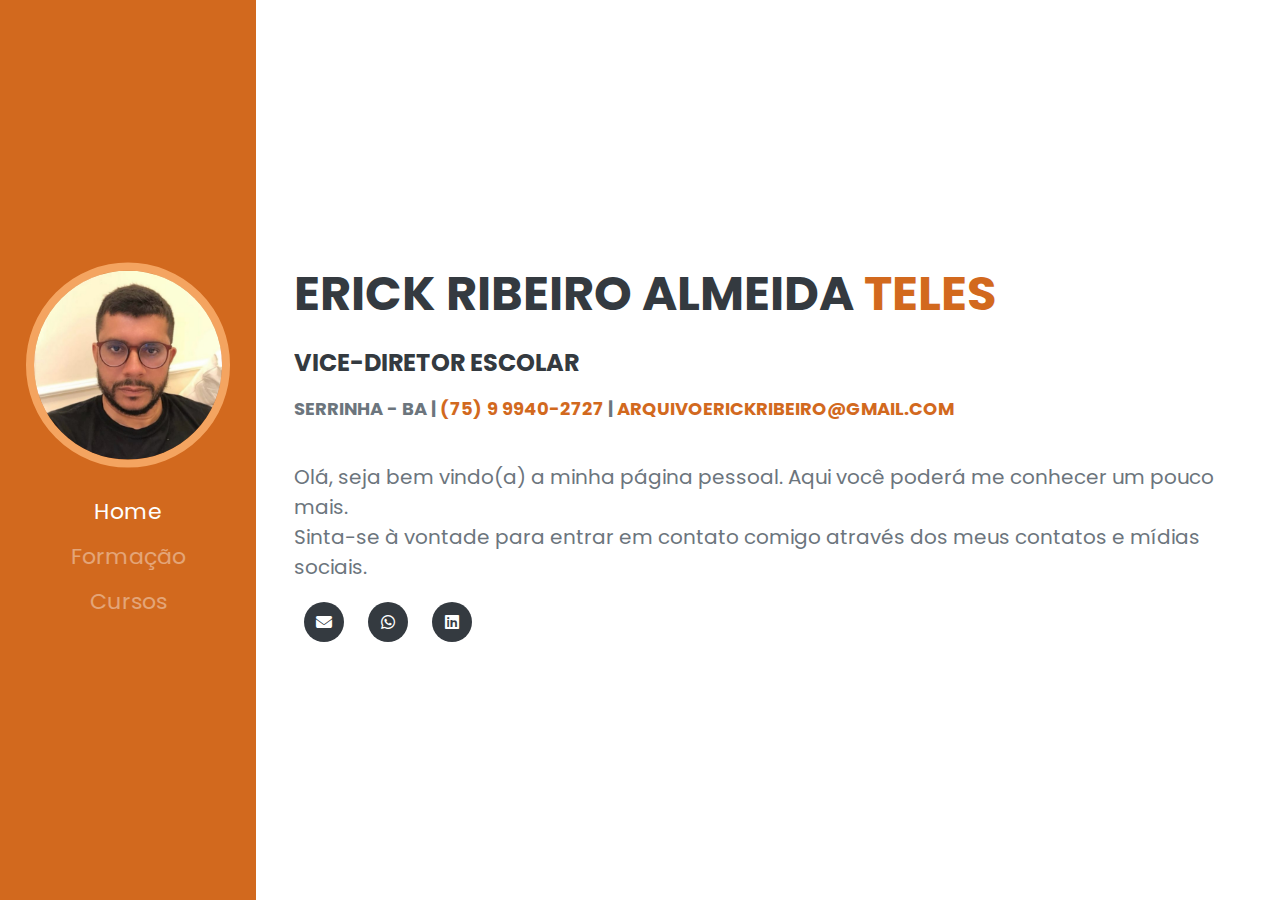
<file: index.html>
<!DOCTYPE html>
<html lang="pt-br">
<head>
  <meta charset="UTF-8">
  <meta http-equiv="X-UA-Compatible" content="IE=edge">
  <meta name="viewport" content="width=device-width, initial-scale=1.0">
  <link href="assets/CSS/style.css" rel="stylesheet">
  <link href="https://cdnjs.cloudflare.com/ajax/libs/font-awesome/6.4.2/css/all.min.css" rel="stylesheet">
  <link href="https://fonts.googleapis.com/css2?family=Poppins:wght@400;500;700&display=swap" rel="stylesheet"> 
  <title>Home Page</title>
</head>
<body>

  <div class="parent">

  <div class="sidebar">

    <div class="sidebar-pos">
      <div class="img-sidebar">
        <img src="assets/IMG/perfil.jpg" alt="Perfil">
      </div> <!--Img-->

      <div class="menu">
        <ul>
          <li> <a class="selected" href="index.html">Home</a></li>
          <li> <a href="assets/HTML/formacao.html">Formação</a></li>
          <li> <a href="assets/HTML/cursos.html">Cursos</a></li>
        </ul>
      </div> <!--Menu-->
  </div> <!--Sidebar-pos-->

</div> <!--Sidebar-->

  <div class="conteudo">

    <section class="descricao">
      <h2>Erick Ribeiro Almeida <span>Teles</span></h2>
      <h3 id="funcao">Vice-Diretor Escolar</h3>
      <h3>Serrinha - BA | <span>(75) 9 9940-2727</span> | <span>arquivoerickribeiro@gmail.com</span></h3>
      <p>Olá, seja bem vindo(a) a minha página pessoal. Aqui você poderá me conhecer um pouco mais.<br> Sinta-se à vontade para entrar em contato comigo através dos meus contatos e mídias sociais.</p>

      <div class="icons">
        <a href="mailto:arquivoerickribeiro@gmail.com" target="_blank"><i class="fa-solid fa-envelope"></i></a>
        <a href="https://wa.me/5575999402727?text=Ol%C3%A1%2C+Erick.+Vi+seu+curriculo+e+gostaria+de+saber+mais+sobre+voc%C3%AA+" target="_blank"><i class="fa-brands fa-whatsapp"></i></a>
        <a href="https://br.linkedin.com/in/erick-ribeiro-almeida-teles-b279a3233/en?trk=people-guest_people_search-card" target="_blank"><i class="fab fa-linkedin"></i></a>
      </div> <!--social-->

    </section>  

  </div> <!--conteudo-->

</div> <!--parent-->
  
</body>
</html>
</file>
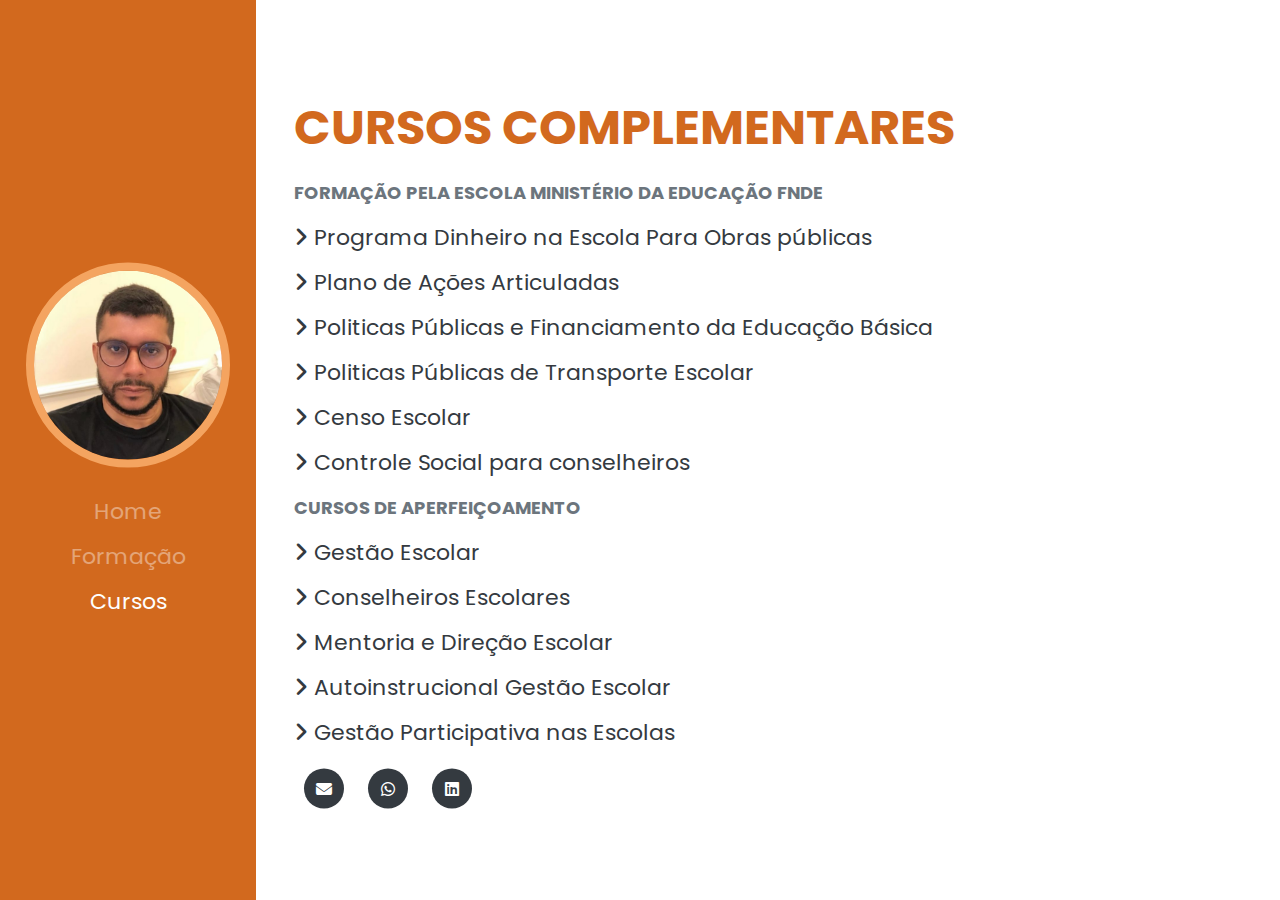
<file: assets/HTML/cursos.html>
<!DOCTYPE html>
<html lang="pt-br">
<head>
  <meta charset="UTF-8">
  <meta http-equiv="X-UA-Compatible" content="IE=edge">
  <meta name="viewport" content="width=device-width, initial-scale=1.0">
  <link href="../CSS/style.css" rel="stylesheet">
  <link href="https://cdnjs.cloudflare.com/ajax/libs/font-awesome/6.4.2/css/all.min.css" rel="stylesheet">
  <link href="https://fonts.googleapis.com/css2?family=Poppins:wght@400;500;700&display=swap" rel="stylesheet"> 
  <title>Curiosidades</title>
</head>
<body>

  <div class="parent">

  <div class="sidebar">

    <div class="sidebar-pos">
      <div class="img-sidebar">
        <img src="../IMG/perfil.jpg" alt="Perfil">
      </div> <!--Img-->

      <div class="menu">
        <ul>
          <li> <a href="../../index.html">Home</a></li>
          <li> <a href="../HTML/formacao.html">Formação</a></li>
          <li> <a class="selected" href="../HTML/cursos.html">Cursos</a></li>
        </ul>
      </div> <!--Menu-->
  </div> <!--Sidebar-pos-->

</div> <!--Sidebar-->

  <div class="conteudo">

    <section class="descricao">
      <h2><span>Cursos Complementares</span></h2>
      <h3>Formação pela Escola Ministério da Educação FNDE</h3>
      <ul>
        <li> <i class="fas fa-angle-right"></i> Programa Dinheiro na Escola Para Obras públicas</li>
        <li> <i class="fas fa-angle-right"></i> Plano de Ações Articuladas</li>
        <li> <i class="fas fa-angle-right"></i> Politicas Públicas e Financiamento da Educação Básica</li> 
        <li> <i class="fas fa-angle-right"></i> Politicas Públicas de Transporte Escolar</li>
        <li> <i class="fas fa-angle-right"></i> Censo Escolar</li>
        <li> <i class="fas fa-angle-right"></i> Controle Social para conselheiros</li>
      </ul>

      <h3>Cursos de Aperfeiçoamento</h3>
      <ul>
        <li> <i class="fas fa-angle-right"></i> Gestão Escolar</li> 
        <li> <i class="fas fa-angle-right"></i> Conselheiros Escolares</li>
        <li> <i class="fas fa-angle-right"></i> Mentoria e Direção Escolar</li>
        <li> <i class="fas fa-angle-right"></i> Autoinstrucional Gestão Escolar</li>
        <li> <i class="fas fa-angle-right"></i> Gestão Participativa nas Escolas</li> 
      </ul>

      <div class="icons">
        <a href="mailto:arquivoerickribeiro@gmail.com" target="_blank"><i class="fa-solid fa-envelope"></i></a>
        <a href="https://wa.me/5575999402727?text=Ol%C3%A1%2C+Erick.+Vi+seu+curriculo+e+gostaria+de+saber+mais+sobre+voc%C3%AA+" target="_blank"><i class="fa-brands fa-whatsapp"></i></a>
        <a href="https://br.linkedin.com/in/erick-ribeiro-almeida-teles-b279a3233/en?trk=people-guest_people_search-card" target="_blank"><i class="fab fa-linkedin"></i></a>
      </div> <!--social-->

    </section>  

  </div> <!--conteudo-->

</div> <!--parent-->
  
</body>
</html>
</file>
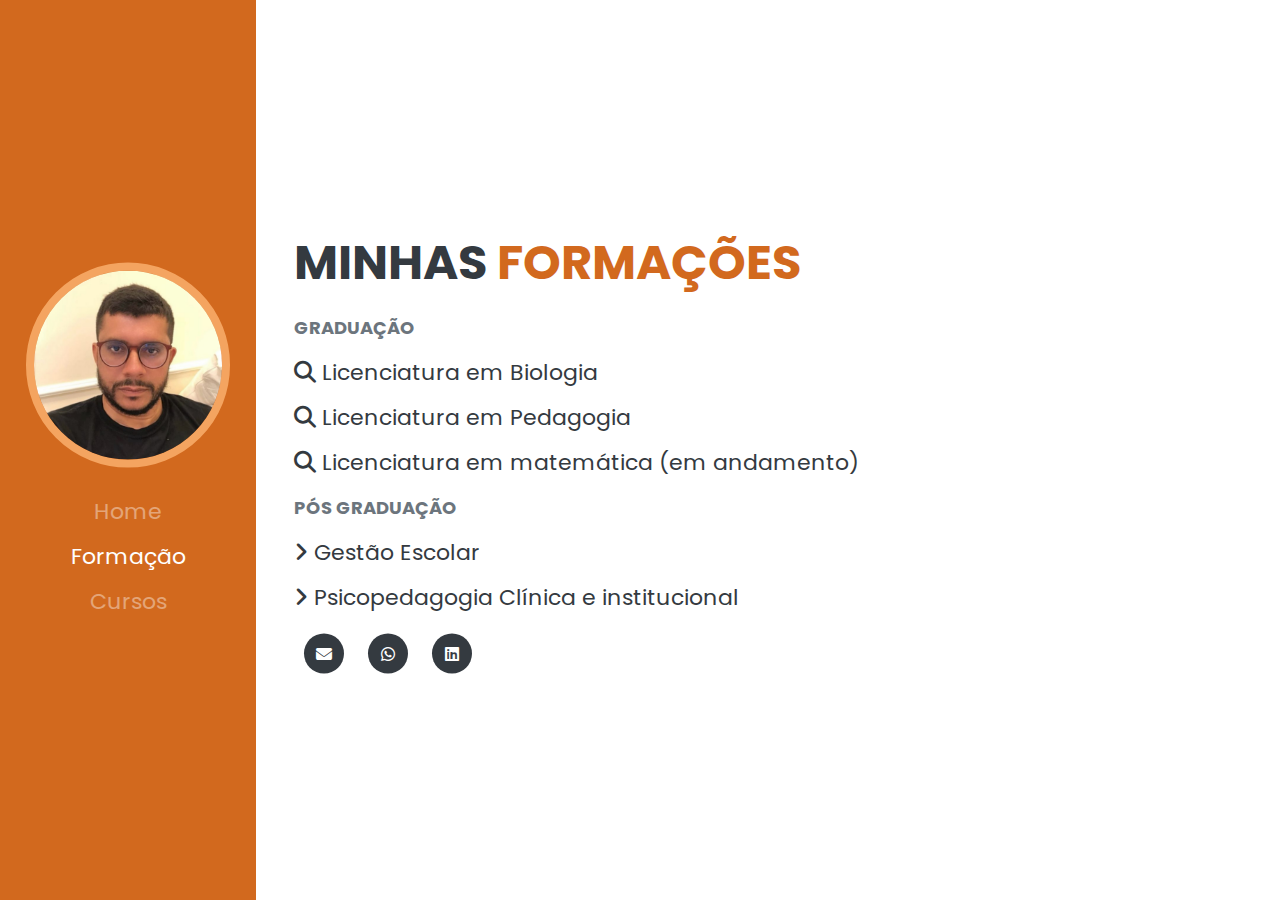
<file: assets/HTML/formacao.html>
<!DOCTYPE html>
<html lang="pt-br">
<head>
  <meta charset="UTF-8">
  <meta http-equiv="X-UA-Compatible" content="IE=edge">
  <meta name="viewport" content="width=device-width, initial-scale=1.0">
  <link href="../CSS/style.css" rel="stylesheet">
  <link href="https://cdnjs.cloudflare.com/ajax/libs/font-awesome/6.4.2/css/all.min.css" rel="stylesheet">
  <link href="https://fonts.googleapis.com/css2?family=Poppins:wght@400;500;700&display=swap" rel="stylesheet"> 
  <title>Minha Formação</title>
</head>
<body>

  <div class="parent">

  <div class="sidebar">

    <div class="sidebar-pos">
      <div class="img-sidebar">
        <img src="../IMG/perfil.jpg" alt="Perfil">
      </div> <!--Img-->

      <div class="menu">
        <ul>
          <li> <a href="../../index.html">Home</a></li>
          <li> <a class="selected" href="../../assets/HTML/formacao.html">Formação</a></li>
          <li> <a href="../HTML/cursos.html">Cursos</a></li>
        </ul>
      </div> <!--Menu-->
  </div> <!--Sidebar-pos-->

</div> <!--Sidebar-->

  <div class="conteudo">

    <section class="descricao">
      <h2>Minhas <span>Formações</span></h2>
      <h3>Graduação</h3>
      <ul>
        <li> <i class="fa-solid fa-magnifying-glass"></i> Licenciatura em Biologia</li>
        <li> <i class="fa-solid fa-magnifying-glass"></i> Licenciatura em Pedagogia</li>
        <li> <i class="fa-solid fa-magnifying-glass"></i> Licenciatura em matemática <span>(em andamento)</span></li>
        
      </ul>

      <h3>Pós Graduação</h3>

      <ul>
        <li> <i class="fas fa-angle-right"></i> Gestão Escolar</li>
        <li> <i class="fas fa-angle-right"></i> Psicopedagogia Clínica e institucional</li>
      </ul>

      <div class="icons">
        <a href="mailto:arquivoerickribeiro@gmail.com" target="_blank"><i class="fa-solid fa-envelope"></i></a>
        <a href="https://wa.me/5575999402727?text=Ol%C3%A1%2C+Erick.+Vi+seu+curriculo+e+gostaria+de+saber+mais+sobre+voc%C3%AA+" target="_blank"><i class="fa-brands fa-whatsapp"></i></a>
        <a href="https://br.linkedin.com/in/erick-ribeiro-almeida-teles-b279a3233/en?trk=people-guest_people_search-card" target="_blank"><i class="fab fa-linkedin"></i></a>
      </div> <!--social-->

    </section>  

  </div> <!--conteudo-->

</div> <!--parent-->
  
</body>
</html>
</file>
<file: assets/CSS/style.css>
*{
  margin: 0; 
  padding: 0;
  box-sizing: border-box; 
  font-family: 'Poppins', sans-serif;
}

html, body{
  height: 100%;
}

.parent{
  display: flex;
}

.sidebar{
  width: 20%;
  height: 100%;
  position: fixed;
  background-color: #D2691E;
}

.sidebar-pos{
  position: absolute;
  top: 50%;
  transform: translateY(-50%);
}

.img-sidebar img{
  width: 80%;
  border: 8px solid #F4A460;
  border-radius: 50%;
}

.img-sidebar{
  text-align: center;
}

.menu{
  margin: 20px 0;
  text-align: center;
  position: relative;
}

.menu a, li{
  color: white;
  opacity: 0.4;
  font-size: 22px;
  text-decoration: none;
  list-style: none;
  margin-bottom: 12px;
  display: block;
}

.menu a.selected, li{
  opacity: 1;
}

.conteudo{
  position: absolute;
  left: 20%;
  width: 80%;
  height: 100%;
  overflow-y: auto;
  padding: 0 3%;
}

section.descricao{
  position: relative;
  top: 50%;
  transform: translateY(-50%);
}

section.descricao h2{
  color: #343a40;
  font-size: 48px;
  text-transform: uppercase;
}

#funcao {
  color: #343a40;
  font-size: 24px;
}

section.descricao h2 > span,
section.descricao h3 > span
{
  color:#D2691E;
}

section.descricao h3{
  color: #6c757d;
  font-size: 18px;
  text-transform: uppercase;
  margin: 15px 0;
}

section.descricao p{
  color: #6c757d;
  font-size: 20px;
  margin-top: 40px;
}

.descricao li{
  color: #343a40;
}

.icons{
  margin-top: 20px;
  margin-bottom: 20px;
}

.icons a{
  text-decoration: none;
  color: white;
  background-color: #343a40;
  width: 40px;
  height: 40px;
  border-radius: 20px;
  display: inline-block;
  margin: 0 10px;
  text-align: center;
}

.icons i{
  line-height: 40px;
}
</file>
